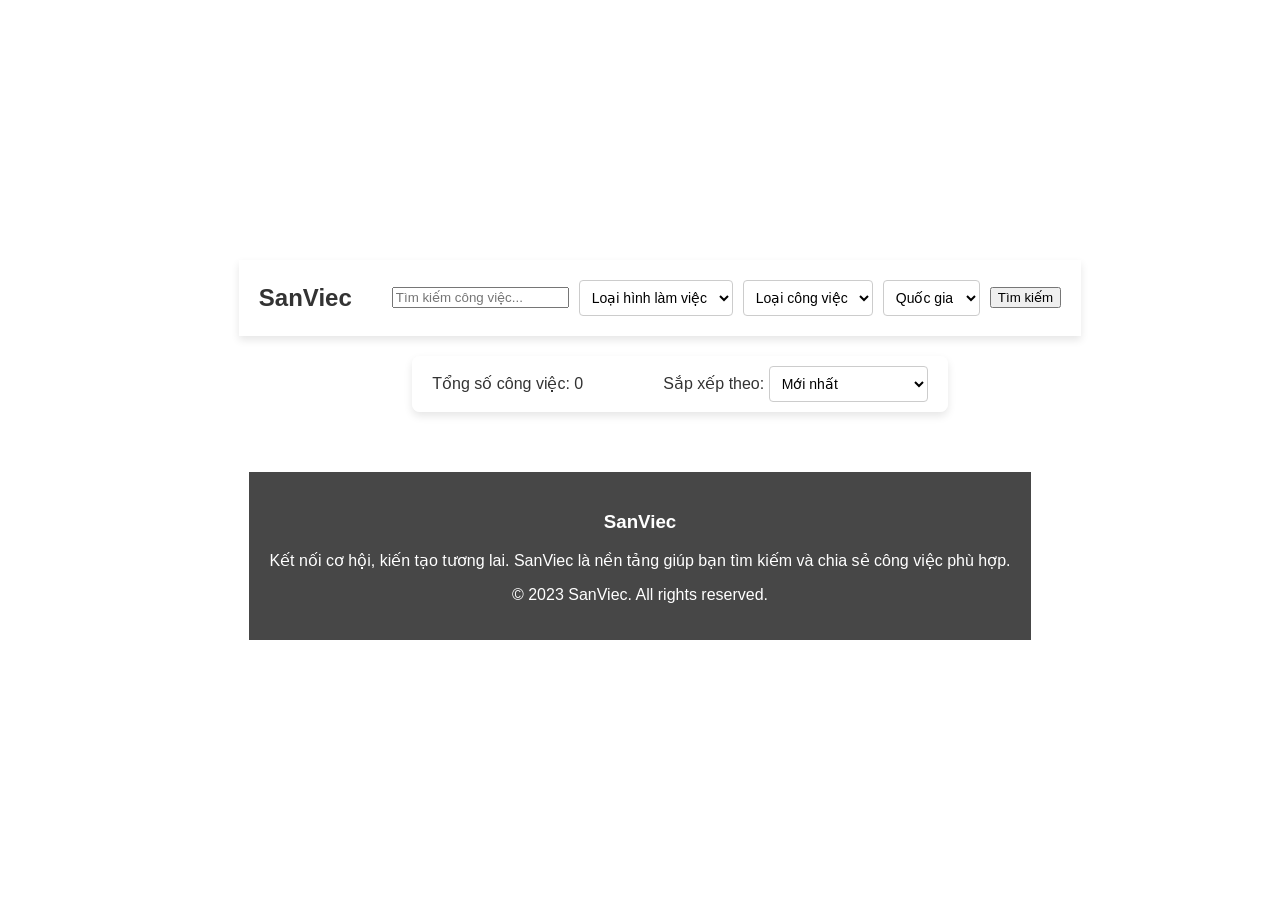
<file: index.html>
<!DOCTYPE html>
<html lang="en">
<head>
    <meta charset="UTF-8">
    <meta name="viewport" content="width=device-width, initial-scale=1.0">
    <title>SanViec - Kết nối cơ hội, kiến tạo tương lai</title>
    <link rel="stylesheet" href="styles.css">
    <!-- Add FontAwesome for icons -->
    <link rel="stylesheet" href="https://cdnjs.cloudflare.com/ajax/libs/font-awesome/6.0.0/css/all.min.css">
</head>
<body>
    <!-- Header Section -->
    <div id="header"></div>

    <!-- Main Section -->
    <div id="main"></div>

    <!-- Footer Section -->
    <div id="footer"></div>

    <!-- Include JavaScript Files -->
    <script src="joblisting.js"></script>
    <script>
        // Function to load external HTML files
        function loadHTML(file, elementId) {
            fetch(file)
                .then(response => response.text())
                .then(data => {
                    document.getElementById(elementId).innerHTML = data;
                })
                .catch(error => console.error('Error loading HTML:', error));
        }

        // Load Header, Main, and Footer
        loadHTML('header.html', 'header');
        loadHTML('main.html', 'main');
        loadHTML('footer.html', 'footer');
    </script>
</body>
</html>
</file>
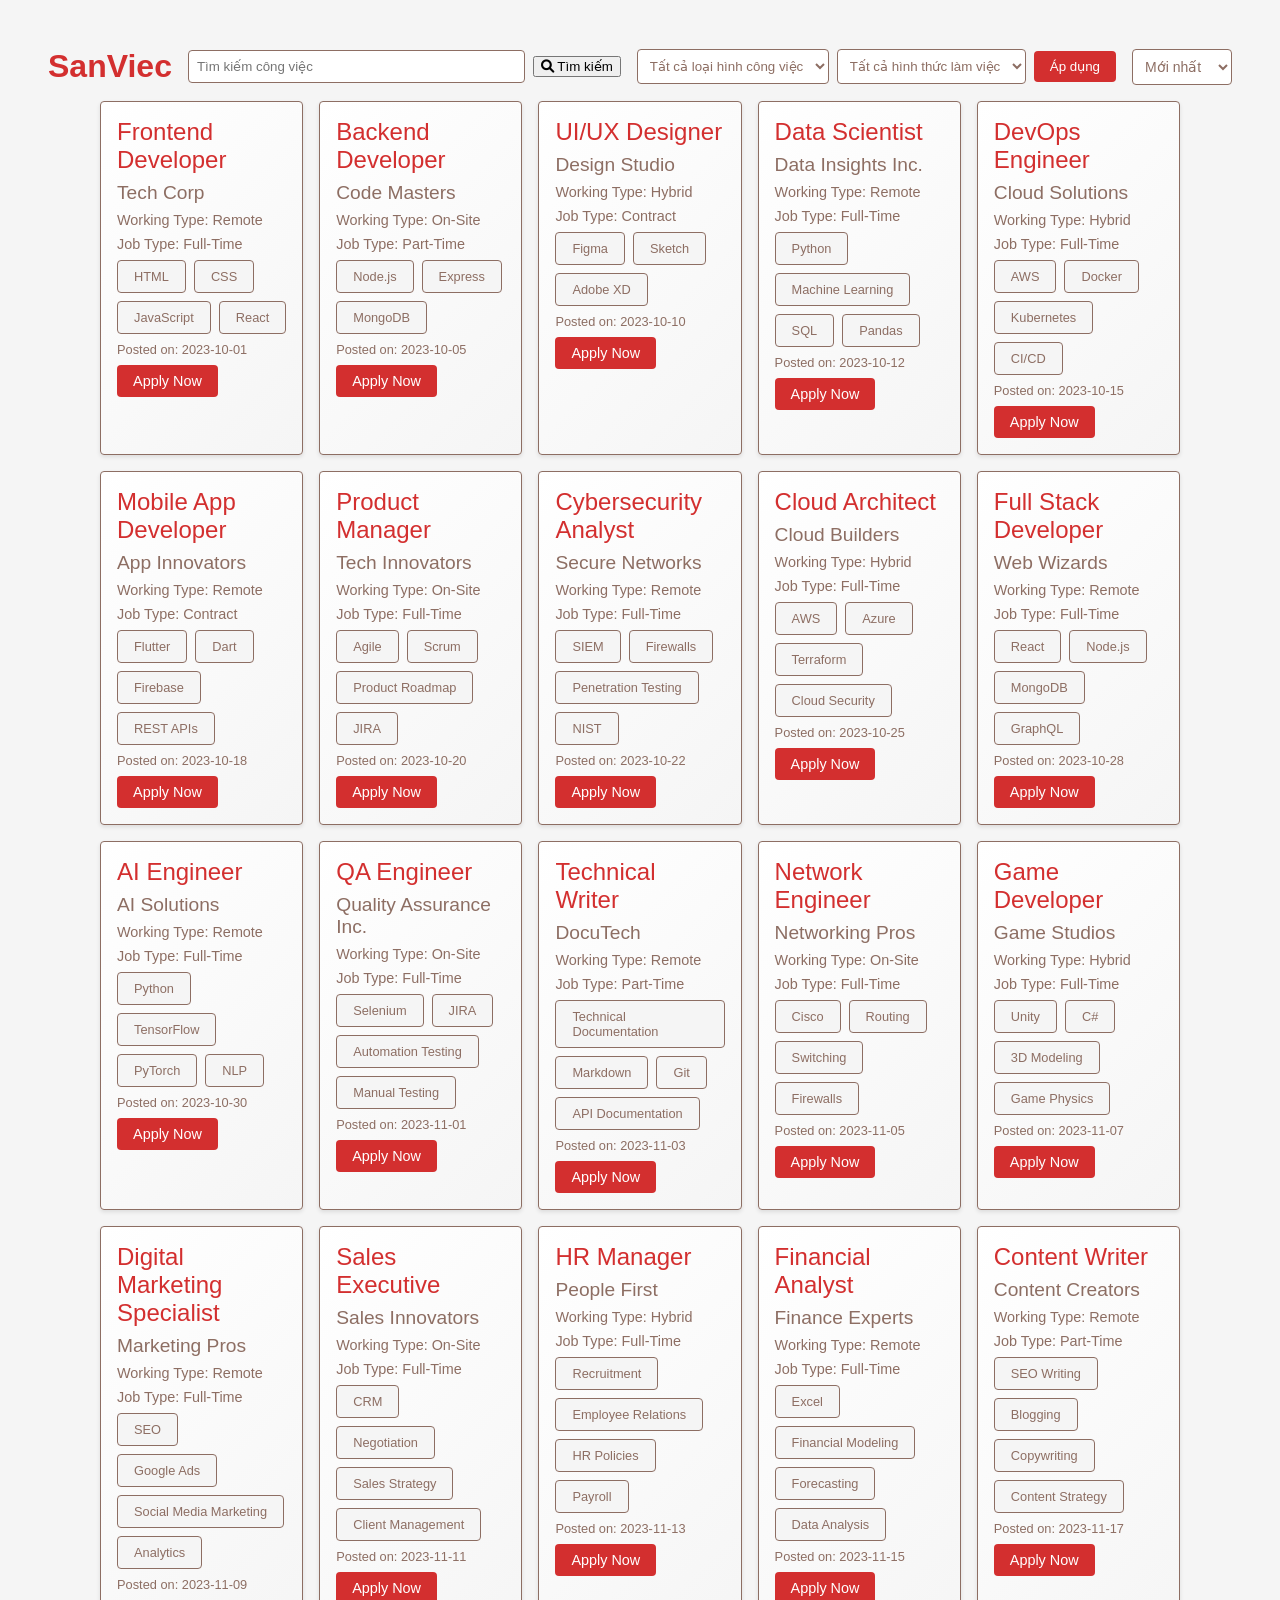
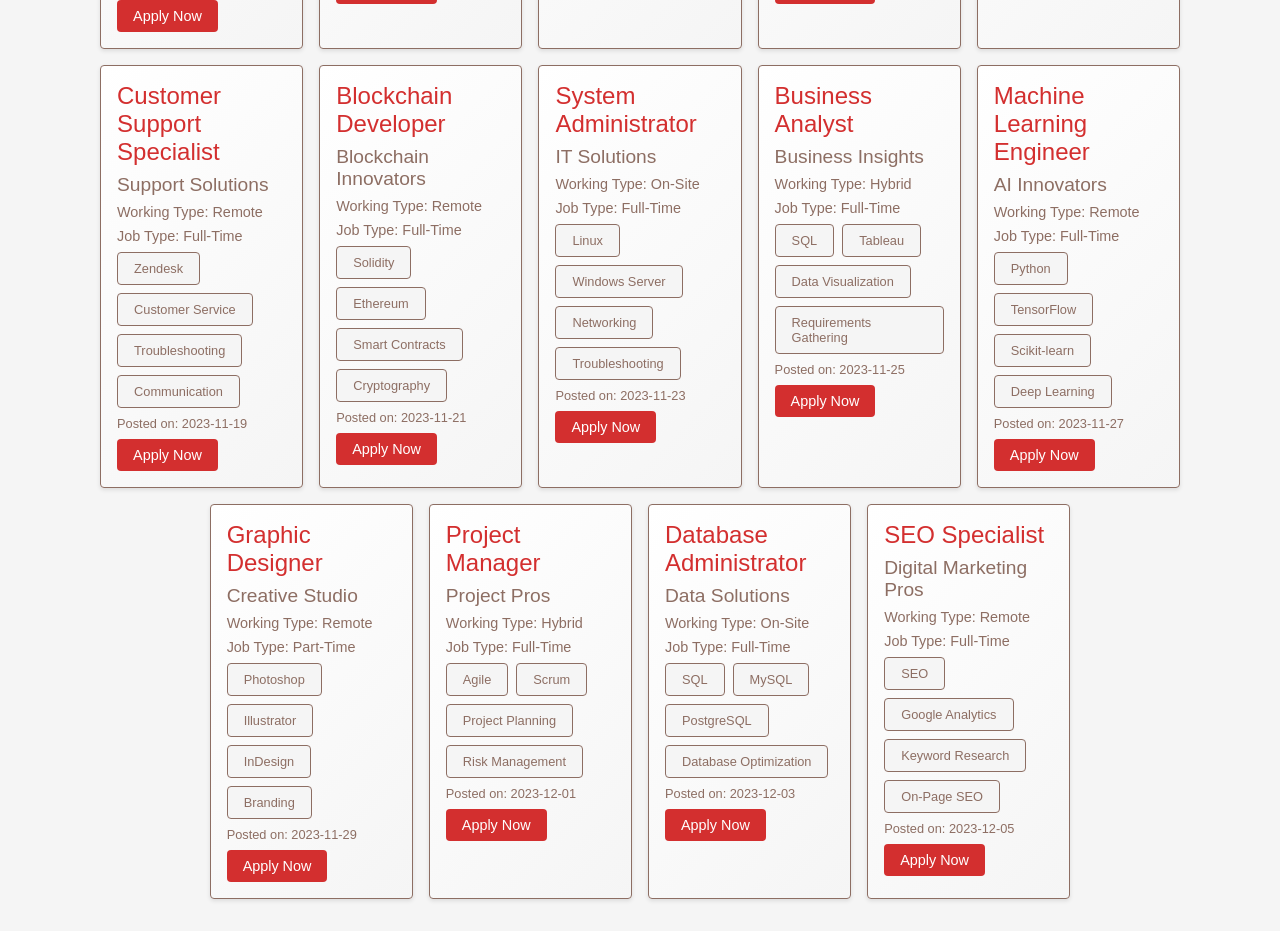
<file: html/main.html>
<!DOCTYPE html>
<html lang="en">
<head>
    <meta charset="UTF-8">
    <meta name="viewport" content="width=device-width, initial-scale=1.0">
    <title>SanViec - Việc Mới Mỗi Ngày</title>
    <meta name="description" content="SanViec là trang tìm kiếm công việc hằng ngày cho mọi đối tượng. SanViec sinh ra nhằm giúp cho việc tìm kiếm các công việc trở nên dễ dàng và nhanh chóng hơn">
    <meta name="author" content="SanViec">
    <!-- Add FontAwesome for icons -->
    <link rel="stylesheet" href="https://cdnjs.cloudflare.com/ajax/libs/font-awesome/6.0.0/css/all.min.css">
    <link rel="stylesheet" href="../css/header.css">
    <link href="https://fonts.googleapis.com/css2?family=Dancing+Script:wght@400;700&display=swap" rel="stylesheet"> <!-- Vietnamese-inspired cursive font -->
    <link rel="stylesheet" href="../css/joblist.css">
<body>
        <div id="header-placeholder"></div>

    <!-- Your main content goes here -->
    <main>
    
        <div id="job-container" class="job-container">
            <!-- Job cards will be inserted here by JavaScript -->
        </div>
        <div id="job-container" class="job-container">
        <!-- Job cards will be inserted here by JavaScript -->
        </div>
        <script src="../js/joblist.js"></script>
    </main>

    <!-- JavaScript to load the header -->
    <script>
        fetch('header.html') // Correct path (header.html is in the same folder)
            .then(response => response.text())
            .then(data => {
                document.getElementById('header-placeholder').innerHTML = data;
            })
            .catch(error => console.error('Error loading the header:', error));
    </script>
</body>

</html>
</file>
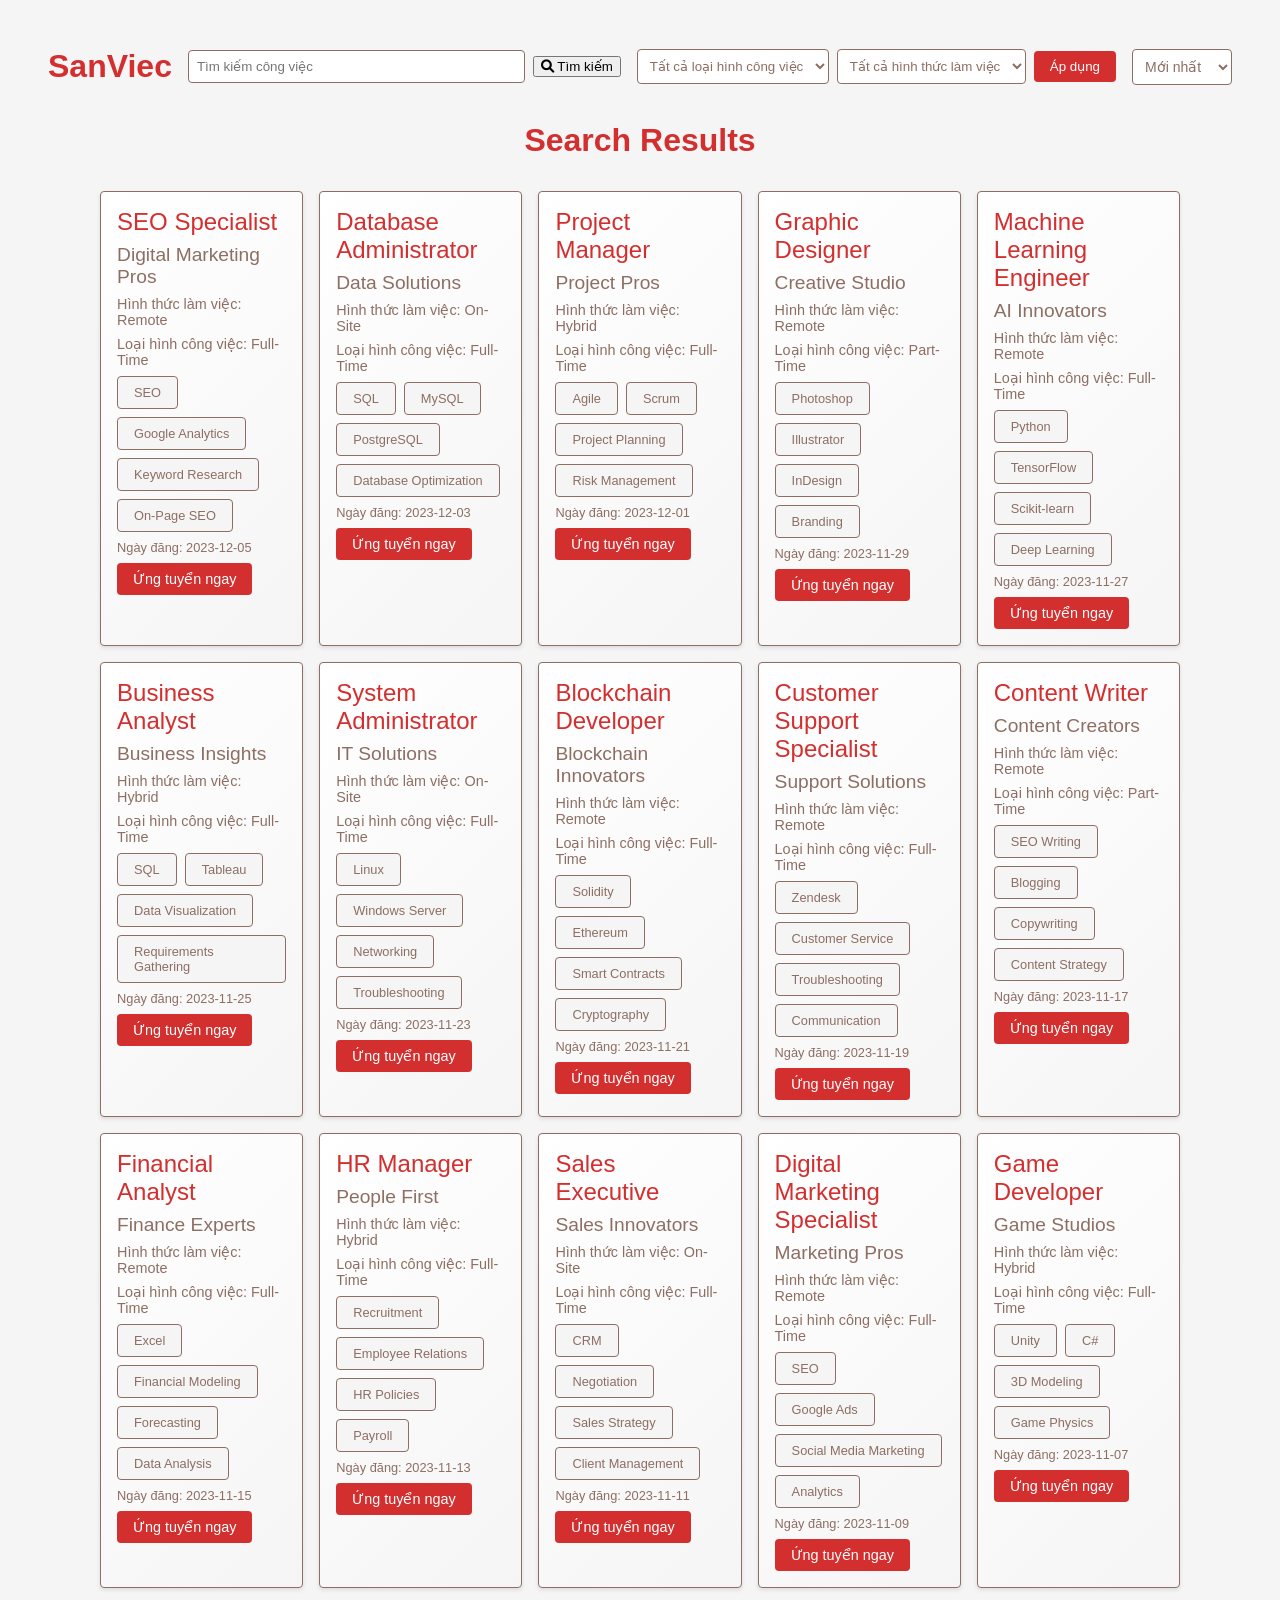
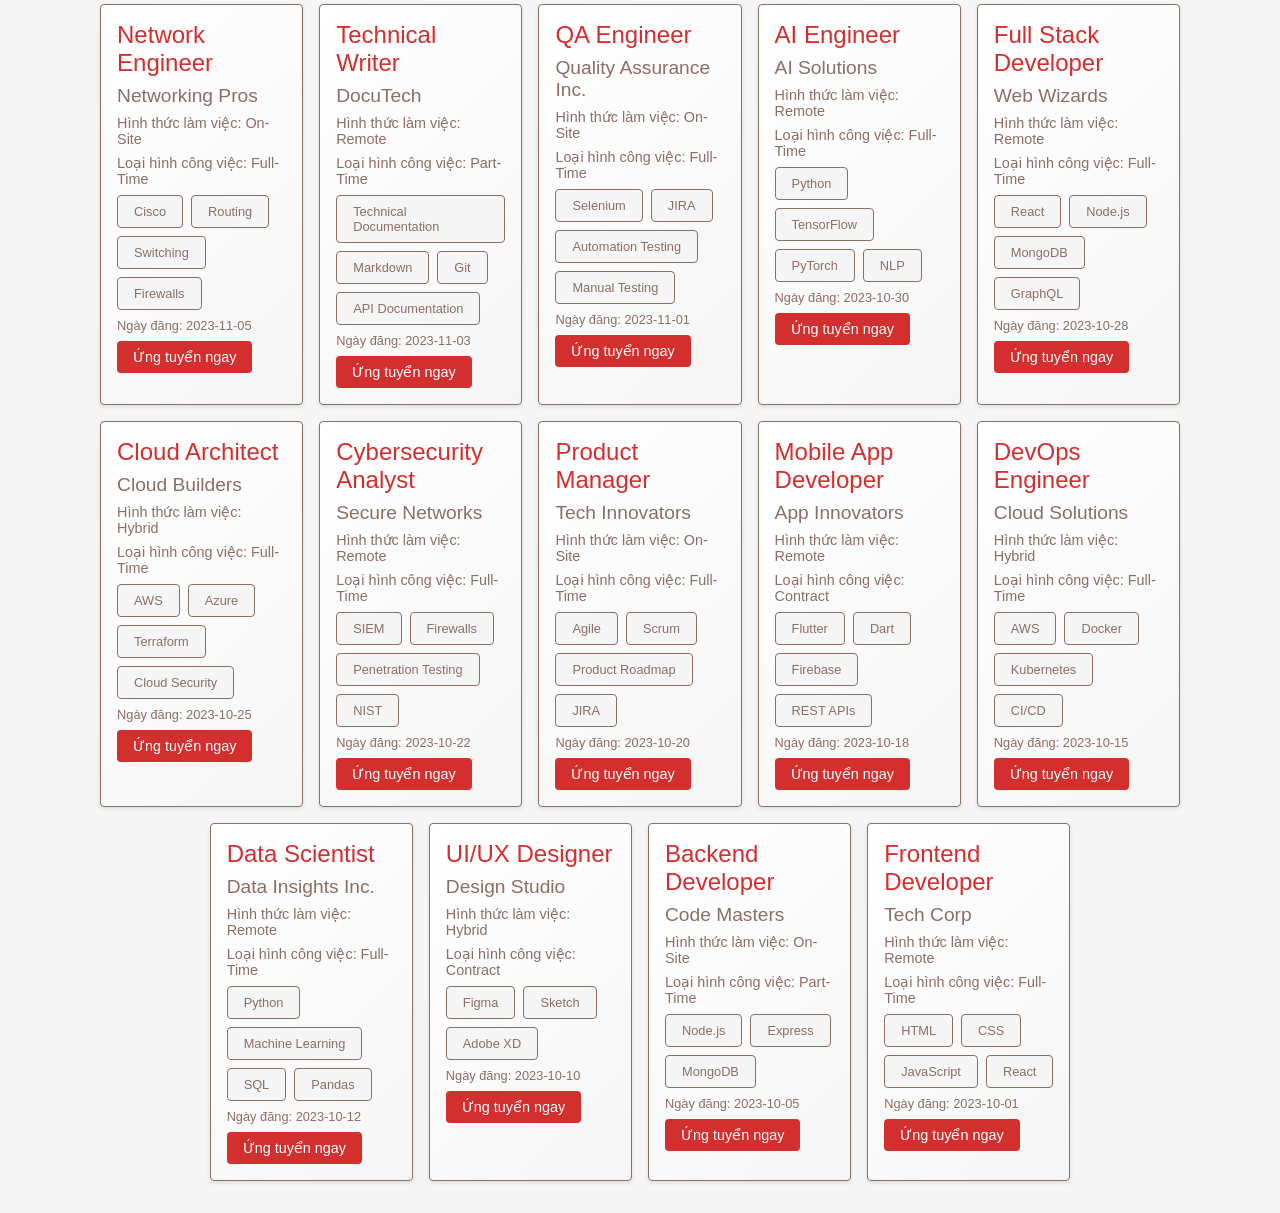
<file: html/search.html>
<!DOCTYPE html>
<html lang="en">
<head>
    <meta charset="UTF-8">
    <meta name="viewport" content="width=device-width, initial-scale=1.0">
    <title>Search Results - SanViec</title>
    <meta name="description" content="Search results for jobs on SanViec.">
    <meta name="author" content="SanViec">
    <link rel="stylesheet" href="https://cdnjs.cloudflare.com/ajax/libs/font-awesome/6.0.0/css/all.min.css">
    <link rel="stylesheet" href="../css/header.css">
    <link rel="stylesheet" href="../css/joblist.css">
</head>
<body>
    <div id="header-placeholder"></div>

    <main>
        <h1 class="search-results-heading">Search Results</h1>
        <div class="search-filters">
            <!-- Additional filters go here -->
        </div>
        
        <div id="job-container" class="job-container">
            <!-- Job cards will be inserted here by JavaScript -->
        </div>
        <div id="job-container" class="job-container">
            <!-- Job cards will be inserted here by JavaScript -->
        </div>
        <script src="../js/search.js"></script>
    </main>

    <!-- JavaScript to load the header -->
    <script>
        fetch('../html/header.html') <!-- Correct path to header.html -->
            .then(response => response.text())
            .then(data => {
                document.getElementById('header-placeholder').innerHTML = data;
            })
            .catch(error => console.error('Error loading the header:', error));
    </script>
</body>
</html>
</file>
<file: styles.css>
/* Plain white background */
body {
  width: 100%;
  height: 100%;
  margin: 0;
  padding: 0;
  background: white;
  font-family: Arial, sans-serif;
  color: #333;
  display: flex;
  flex-direction: column;
  align-items: center;
  justify-content: center;
  min-height: 100vh;
}

/* Header Layout */
header {
  background-color: transparent;
  padding: 20px;
  display: flex;
  align-items: center;
  justify-content: space-between;
  box-shadow: 0 4px 8px rgba(0, 0, 0, 0.1);
  width: 100%;
  max-width: 1200px;
}

header h1 {
  margin: 0;
  font-size: 24px;
  color: #333;
}

.search-filter {
  display: flex;
  align-items: center;
  gap: 10px;
}

/* Search Bar Style */
.InputContainer {
  width: 210px;
  height: 50px;
  display: flex;
  align-items: center;
  justify-content: center;
  background: linear-gradient(to bottom, rgb(227, 213, 255), rgb(255, 231, 231));
  border-radius: 30px;
  overflow: hidden;
  cursor: pointer;
  box-shadow: 2px 2px 10px rgba(0, 0, 0, 0.075);
}

.input {
  width: 200px;
  height: 40px;
  border: none;
  outline: none;
  caret-color: rgb(255, 81, 0);
  background-color: rgb(255, 255, 255);
  border-radius: 30px;
  padding-left: 15px;
  letter-spacing: 0.8px;
  color: rgb(19, 19, 19);
  font-size: 13.4px;
}

/* Filters */
.filters {
  display: flex;
  gap: 10px;
}

.filters select {
  padding: 8px;
  border: 1px solid #ccc;
  border-radius: 4px;
  background-color: white;
  font-size: 14px;
}

/* Job Count and Sort Layout */
.job-count-sort {
  display: flex;
  justify-content: space-between;
  align-items: center;
  padding: 10px 20px;
  background-color: rgba(255, 255, 255, 0.9);
  border-radius: 8px;
  box-shadow: 0 4px 8px rgba(0, 0, 0, 0.1);
  margin: 20px;
  width: 100%;
  max-width: 1200px;
}

.job-count-sort select {
  padding: 8px;
  border: 1px solid #ccc;
  border-radius: 4px;
  background-color: white;
  font-size: 14px;
}

/* Job Card Style */
.e-card {
  margin: 100px auto;
  background: transparent;
  box-shadow: 0px 8px 28px -9px rgba(0,0,0,0.45);
  position: relative;
  width: 240px;
  height: 330px;
  border-radius: 16px;
  overflow: hidden;
}

.wave {
  position: absolute;
  width: 540px;
  height: 700px;
  opacity: 0.6;
  left: 0;
  top: 0;
  margin-left: -50%;
  margin-top: -70%;
  background: linear-gradient(744deg,#af40ff,#5b42f3 60%,#00ddeb);
}

.icon {
  width: 3em;
  margin-top: -1em;
  padding-bottom: 1em;
}

.infotop {
  text-align: center;
  font-size: 20px;
  position: absolute;
  top: 5.6em;
  left: 0;
  right: 0;
  color: rgb(255, 255, 255);
  font-weight: 600;
}

.name {
  font-size: 14px;
  font-weight: 100;
  position: relative;
  top: 1em;
  text-transform: lowercase;
}

.wave:nth-child(2),
.wave:nth-child(3) {
  top: 210px;
}

.playing .wave {
  border-radius: 40%;
  animation: wave 3000ms infinite linear;
}

.wave {
  border-radius: 40%;
  animation: wave 55s infinite linear;
}

.playing .wave:nth-child(2) {
  animation-duration: 4000ms;
}

.wave:nth-child(2) {
  animation-duration: 50s;
}

.playing .wave:nth-child(3) {
  animation-duration: 5000ms;
}

.wave:nth-child(3) {
  animation-duration: 45s;
}

@keyframes wave {
  0% {
    transform: rotate(0deg);
  }

  100% {
    transform: rotate(360deg);
  }
}

/* CTA Button Styles */
.card__btn {
  width: 100%;
  font-weight: 400;
  border: none;
  display: block;
  cursor: pointer;
  text-align: center;
  padding: 0.5rem 1.25rem;
  border-radius: 1rem;
  background-color: #141417; /* Black background */
  color: #fff; /* White text */
  font-size: 1rem;
  transition: background-color 0.2s ease-in-out, color 0.2s ease-in-out; /* Smooth transition */
}

/* Hover state: White background, black text */
.card__btn:hover {
  background-color: #fff; /* White background */
  color: #141417; /* Black text */
}

@media (min-width: 340px) {
  .card__btn {
    width: max-content;
  }
}

/* Job Listings Grid Layout */
.job-listings {
  padding: 20px;
  display: grid;
  grid-template-columns: repeat(auto-fit, minmax(300px, 1fr));
  gap: 20px;
  width: 100%;
  max-width: 1200px;
}

/* Responsive Grid Layout */
@media (max-width: 1200px) {
  .job-listings {
    grid-template-columns: repeat(5, 1fr); /* 5 cards on large screens */
  }
}

@media (max-width: 992px) {
  .job-listings {
    grid-template-columns: repeat(3, 1fr); /* 3 cards on medium screens */
  }
}

@media (max-width: 768px) {
  .job-listings {
    grid-template-columns: repeat(2, 1fr); /* 2 cards on small screens */
  }

  header {
    flex-direction: column;
    align-items: flex-start;
    gap: 10px;
  }

  .search-filter {
    flex-direction: column;
    width: 100%;
    gap: 10px;
  }

  .InputContainer {
    width: 100%;
  }

  .filters {
    flex-direction: column;
    width: 100%;
  }

  .filters select {
    width: 100%;
  }
}

@media (max-width: 480px) {
  .job-listings {
    grid-template-columns: 1fr; /* 1 card on extra small screens */
  }
}

/* Loading, Error, and No Results Styles */
#loading,
#error,
#no-results {
  text-align: center;
  padding: 20px;
  display: none;
}

#error {
  color: red;
}

/* Footer Styles */
footer {
  background-color: rgba(51, 51, 51, 0.9);
  color: white;
  padding: 20px;
  text-align: center;
}
</file>
<file: css/header.css>
:root {
    /* Colors */
    --vietnamese-red: #d32f2f;
    --vietnamese-gold: #ffd700;
    --vietnamese-green: #4caf50;
    --vietnamese-blue: #2196f3;
    --vietnamese-brown: #8d6e63;
    --vietnamese-white: #ffffff;
    --vietnamese-gray: #f5f5f5;

    /* Fonts */
    --font-primary: 'Be Vietnam Pro', sans-serif;

    /* Spacing */
    --spacing-small: 8px;
    --spacing-medium: 16px;
    --spacing-large: 32px;

    /* Borders */
    --border-radius: 4px;
    --border-width: 1px;

    /* Breakpoints */
    --breakpoint-mobile: 768px;
}

/* Import Be Vietnam Pro from Google Fonts */
@import url('https://fonts.googleapis.com/css2?family=Be+Vietnam+Pro:wght@400;500;700&display=swap');

/* Header Container */
.header-container {
    display: flex;
    flex-wrap: wrap;
    justify-content: center;
    align-items: center;
    gap: var(--spacing-medium);
    padding: var(--spacing-medium);
    max-width: 1200px;
    margin: 0 auto;
}

/* Header Title */
.logo h1 {
    margin: 0;
    font-size: clamp(24px, 5vw, 32px);
    color: var(--vietnamese-red);
    font-family: var(--font-primary);
}

.logo a {
    text-decoration: none;
    color: inherit;
}

/* Form Styling */
header form {
    display: flex;
    flex: 1;
    justify-content: center;
    align-items: center;
    gap: var(--spacing-small);
    max-width: 600px;
}

/* Input Fields */
header input[type="text"],
header select {
    padding: var(--spacing-small);
    flex: 1;
    border: var(--border-width) solid var(--vietnamese-brown);
    border-radius: var(--border-radius);
    background-color: var(--vietnamese-white);
    font-family: var(--font-primary);
    color: var(--vietnamese-brown);
}

header input[type="text"]:focus,
header select:focus {
    outline: none;
    border-color: var(--vietnamese-red);
    box-shadow: 0 0 5px var(--vietnamese-red);
}

/* Button Styling */
.btn {
    padding: var(--spacing-small) var(--spacing-medium);
    border: none;
    border-radius: var(--border-radius);
    font-family: var(--font-primary);
    cursor: pointer;
    transition: background-color 0.3s ease, color 0.3s ease;
}

.btn-primary {
    background-color: var(--vietnamese-red);
    color: var(--vietnamese-white);
}

.btn-primary:hover {
    background-color: var(--vietnamese-white);
    color: var(--vietnamese-red);
    border: var(--border-width) solid var(--vietnamese-red);
}

/* Filters Section */
.filters {
    display: flex;
    gap: var(--spacing-medium);
}

/* Filter Form */
.filter-form {
    display: flex;
    align-items: center;
    gap: var(--spacing-small);
}

.filter-form select {
    padding: var(--spacing-small);
    border: var(--border-width) solid var(--vietnamese-brown);
    border-radius: var(--border-radius);
    background-color: var(--vietnamese-white);
    font-family: var(--font-primary);
    color: var(--vietnamese-brown);
    cursor: pointer;
}

.filter-form select:focus {
    border-color: var(--vietnamese-red);
    box-shadow: 0 0 5px var(--vietnamese-red);
}

/* Apply Button */
.apply-button {
    padding: var(--spacing-small) var(--spacing-medium);
    background-color: var(--vietnamese-red);
    color: var(--vietnamese-white);
    border: none;
    border-radius: var(--border-radius);
    cursor: pointer;
    font-family: var(--font-primary);
    transition: background-color 0.3s ease, color 0.3s ease;
}

.apply-button:hover {
    background-color: var(--vietnamese-white);
    color: var(--vietnamese-red);
    border: var(--border-width) solid var(--vietnamese-red);
}

/* Sort Options */
.sort-options {
    display: flex;
    flex-wrap: wrap;
    justify-content: center;
    align-items: center;
    gap: var(--spacing-small);
}

.sort-options label {
    font-family: var(--font-primary);
    color: var(--vietnamese-brown);
    font-size: 14px;
}

.sort-options select {
    padding: var(--spacing-small);
    border: var(--border-width) solid var(--vietnamese-brown);
    border-radius: var(--border-radius);
    background-color: var(--vietnamese-white);
    font-family: var(--font-primary);
    color: var(--vietnamese-brown);
    cursor: pointer;
    font-size: 14px;
}

.sort-options select:focus {
    outline: none;
    border-color: var(--vietnamese-red);
    box-shadow: 0 0 5px var(--vietnamese-red);
}

/* Screen Reader Only */
.sr-only {
    position: absolute;
    width: 1px;
    height: 1px;
    padding: 0;
    margin: -1px;
    overflow: hidden;
    clip-path: inset(50%);
    border: 0;
}

/* Responsive Styling */
@media screen and (max-width: var(--breakpoint-mobile)) {
    .header-container {
        flex-direction: column;
        align-items: stretch;
        gap: var(--spacing-small);
    }

    .logo h1 {
        text-align: center;
    }

    header form {
        flex-direction: column;
        gap: var(--spacing-small);
    }

    header input[type="text"],
    header select {
        width: 100%;
    }

    .filters {
        flex-direction: column;
        gap: var(--spacing-small);
    }

    .filter-form {
        flex-direction: column;
        gap: var(--spacing-small);
    }

    .apply-button {
        width: 100%;
        margin-left: 0;
    }

    .sort-options {
        flex-direction: column;
        align-items: stretch;
        gap: var(--spacing-small);
    }

    .sort-options label {
        text-align: center;
    }

    .sort-options select {
        width: 100%;
    }
}
</file>
<file: css/joblist.css>
:root {
    /* Colors */
    --vietnamese-red: #d32f2f; /* Red for luck and prosperity */
    --vietnamese-gold: #ffd700; /* Gold for wealth and happiness */
    --vietnamese-green: #4caf50; /* Green for nature and rice fields */
    --vietnamese-blue: #2196f3; /* Blue for sky and water */
    --vietnamese-brown: #8d6e63; /* Earth tones for traditional materials */
    --vietnamese-white: #ffffff; /* White for contrast */
    --vietnamese-gray: #f5f5f5; /* Light gray for backgrounds */
    --vietnamese-dark: #121212; /* Dark mode background */

    /* Fonts */
    --font-primary: 'Be Vietnam Pro', sans-serif;

    /* Spacing */
    --spacing-small: 8px;
    --spacing-medium: 16px;
    --spacing-large: 32px;

    /* Borders */
    --border-radius: 4px;
    --border-width: 1px;

    /* Breakpoints */
    --breakpoint-mobile: 768px;
    --breakpoint-tablet: 992px;
    --breakpoint-desktop: 1200px;
}

/* Import Be Vietnam Pro and FontAwesome for icons */
@import url('https://fonts.googleapis.com/css2?family=Be+Vietnam+Pro:wght@400;500;700&display=swap');
@import url('https://cdnjs.cloudflare.com/ajax/libs/font-awesome/6.0.0-beta3/css/all.min.css');

/* Base Styles */
body {
    font-family: var(--font-primary);
    background-color: var(--vietnamese-gray);
    margin: 0;
    padding: var(--spacing-large);
    color: var(--vietnamese-brown);
}

/* Dark Mode Styles */
body.dark-mode {
    background-color: var(--vietnamese-dark);
    color: var(--vietnamese-white);
}

.dark-mode .job-card {
    background-color: #1e1e1e;
    border-color: #333;
}

.dark-mode .skill-tag {
    background-color: #333;
    color: var(--vietnamese-white);
    border-color: #444;
}

.dark-mode .apply-link {
    background-color: var(--vietnamese-red);
    color: var(--vietnamese-white);
}

.dark-mode .apply-link:hover {
    background-color: var(--vietnamese-white);
    color: var(--vietnamese-red);
}

/* Search Results Heading */
.search-results-heading {
    text-align: center;
    font-size: 2rem;
    color: var(--vietnamese-red);
    margin-bottom: var(--spacing-large);
}

/* Filter Bar */
.filter-bar {
    display: flex;
    gap: var(--spacing-small);
    margin-bottom: var(--spacing-large);
}

.filter-bar select,
.filter-bar input {
    padding: var(--spacing-small);
    border: var(--border-width) solid var(--vietnamese-brown);
    border-radius: var(--border-radius);
    font-family: var(--font-primary);
}

/* Job Container */
.job-container {
    display: flex;
    flex-wrap: wrap;
    gap: var(--spacing-medium);
    justify-content: center;
}

/* Job Card */
.job-card {
    background: linear-gradient(135deg, var(--vietnamese-white), var(--vietnamese-gray));
    border: var(--border-width) solid var(--vietnamese-brown);
    border-radius: var(--border-radius);
    padding: var(--spacing-medium);
    box-shadow: 0 2px 4px rgba(0, 0, 0, 0.1);
    transition: transform 0.3s ease, box-shadow 0.3s ease;
    flex: 1 1 calc(20% - 40px); /* 5 cards per row */
    max-width: calc(20% - 40px);
    box-sizing: border-box;
}

.job-card.featured::before {
    content: 'Featured';
    position: absolute;
    top: 10px;
    right: -30px;
    background-color: var(--vietnamese-red);
    color: var(--vietnamese-white);
    padding: var(--spacing-small) 30px;
    transform: rotate(45deg);
    font-size: 0.8em;
    font-weight: bold;
    text-align: center;
}

.job-card:hover {
    transform: translateY(-5px);
    box-shadow: 0 4px 8px rgba(0, 0, 0, 0.2);
}

/* Job Title */
.job-title {
    font-size: 1.5em;
    margin-bottom: var(--spacing-small);
    color: var(--vietnamese-red);
}

/* Company Name */
.company {
    font-size: 1.2em;
    color: var(--vietnamese-brown);
    margin-bottom: var(--spacing-small);
    transition: color 0.3s ease;
}

.company:hover {
    color: var(--vietnamese-red);
    cursor: pointer;
}

/* Working Type and Job Type */
.working-type,
.job-type {
    font-size: 0.9em;
    color: var(--vietnamese-brown);
    margin-bottom: var(--spacing-small);
}

.working-type i,
.job-type i,
.posted-date i {
    margin-right: var(--spacing-small);
    color: var(--vietnamese-brown);
}

/* Skills Section */
.skills {
    display: flex;
    flex-wrap: wrap;
    gap: var(--spacing-small);
    margin-bottom: var(--spacing-small);
}

.skill-tag {
    background-color: var(--vietnamese-gray);
    padding: var(--spacing-small) var(--spacing-medium);
    border-radius: var(--border-radius);
    font-size: 0.8em;
    color: var(--vietnamese-brown);
    border: var(--border-width) solid var(--vietnamese-brown);
    transition: background-color 0.3s ease, color 0.3s ease;
}

.skill-tag:hover {
    background-color: var(--vietnamese-red);
    color: var(--vietnamese-white);
    border-color: var(--vietnamese-red);
    cursor: pointer;
}

/* Posted Date */
.posted-date {
    font-size: 0.8em;
    color: var(--vietnamese-brown);
    margin-bottom: var(--spacing-small);
}

/* Apply Link */
.apply-link {
    display: inline-block;
    background-color: var(--vietnamese-red);
    color: var(--vietnamese-white);
    padding: var(--spacing-small) var(--spacing-medium);
    border-radius: var(--border-radius);
    text-decoration: none;
    font-size: 0.9em;
    transition: background-color 0.3s ease, color 0.3s ease;
}

.apply-link i {
    margin-left: var(--spacing-small);
    transition: transform 0.3s ease;
}

.apply-link:hover {
    background-color: var(--vietnamese-white);
    color: var(--vietnamese-red);
    border: var(--border-width) solid var(--vietnamese-red);
}

.apply-link:hover i {
    transform: translateX(5px);
}

/* Urgency Bar */
.urgency-bar {
    height: 5px;
    background-color: var(--vietnamese-gray);
    border-radius: 2px;
    margin-bottom: var(--spacing-small);
}

.urgency-progress {
    height: 100%;
    background-color: var(--vietnamese-red);
    border-radius: 2px;
}

/* Screen Reader Only */
.sr-only {
    position: absolute;
    width: 1px;
    height: 1px;
    padding: 0;
    margin: -1px;
    overflow: hidden;
    clip-path: inset(50%);
    border: 0;
}

/* Responsive Adjustments */
@media screen and (max-width: var(--breakpoint-desktop)) {
    .job-card {
        flex: 1 1 calc(25% - 40px); /* 4 cards per row */
        max-width: calc(25% - 40px);
    }
}

@media screen and (max-width: var(--breakpoint-tablet)) {
    .job-card {
        flex: 1 1 calc(33.333% - 40px); /* 3 cards per row */
        max-width: calc(33.333% - 40px);
    }
}

@media screen and (max-width: var(--breakpoint-mobile)) {
    .job-card {
        flex: 1 1 calc(50% - 40px); /* 2 cards per row */
        max-width: calc(50% - 40px);
    }
}

@media screen and (max-width: 480px) {
    .job-card {
        flex: 1 1 calc(100% - 40px); /* 1 card per row */
        max-width: calc(100% - 40px);
    }
}
</file>
